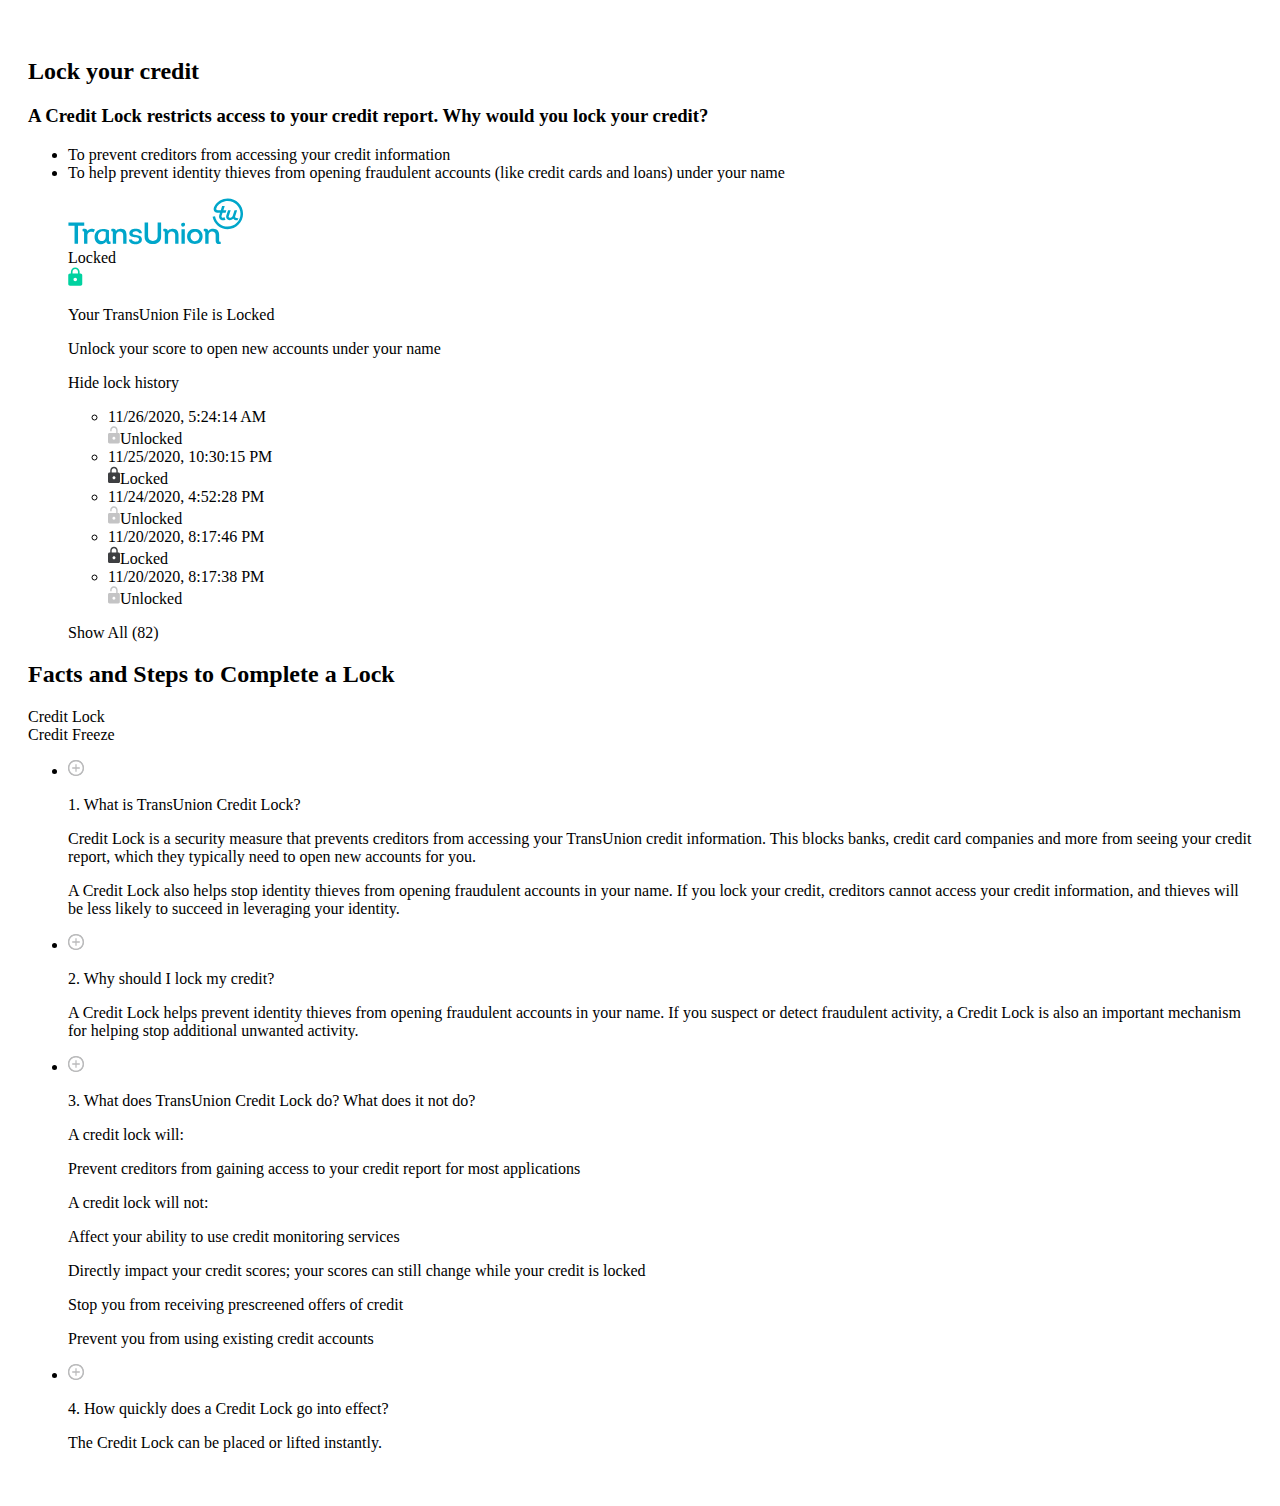
<file: index.html>
<!DOCTYPE html>
<html>
  <head>
    <meta charset="utf-8">
    <title>Demo for array-credit-lock component</title>
    <script type="module" src="/components/arrayCreditLock/index.js"></script>
  </head>
  <body>
    <div style="padding: 30px 20px;">
      <array-credit-lock theme="brigit" lock-history-uri="/test_data.json"></array-credit-lock>
    </div>
  </body>
</html>
</file>
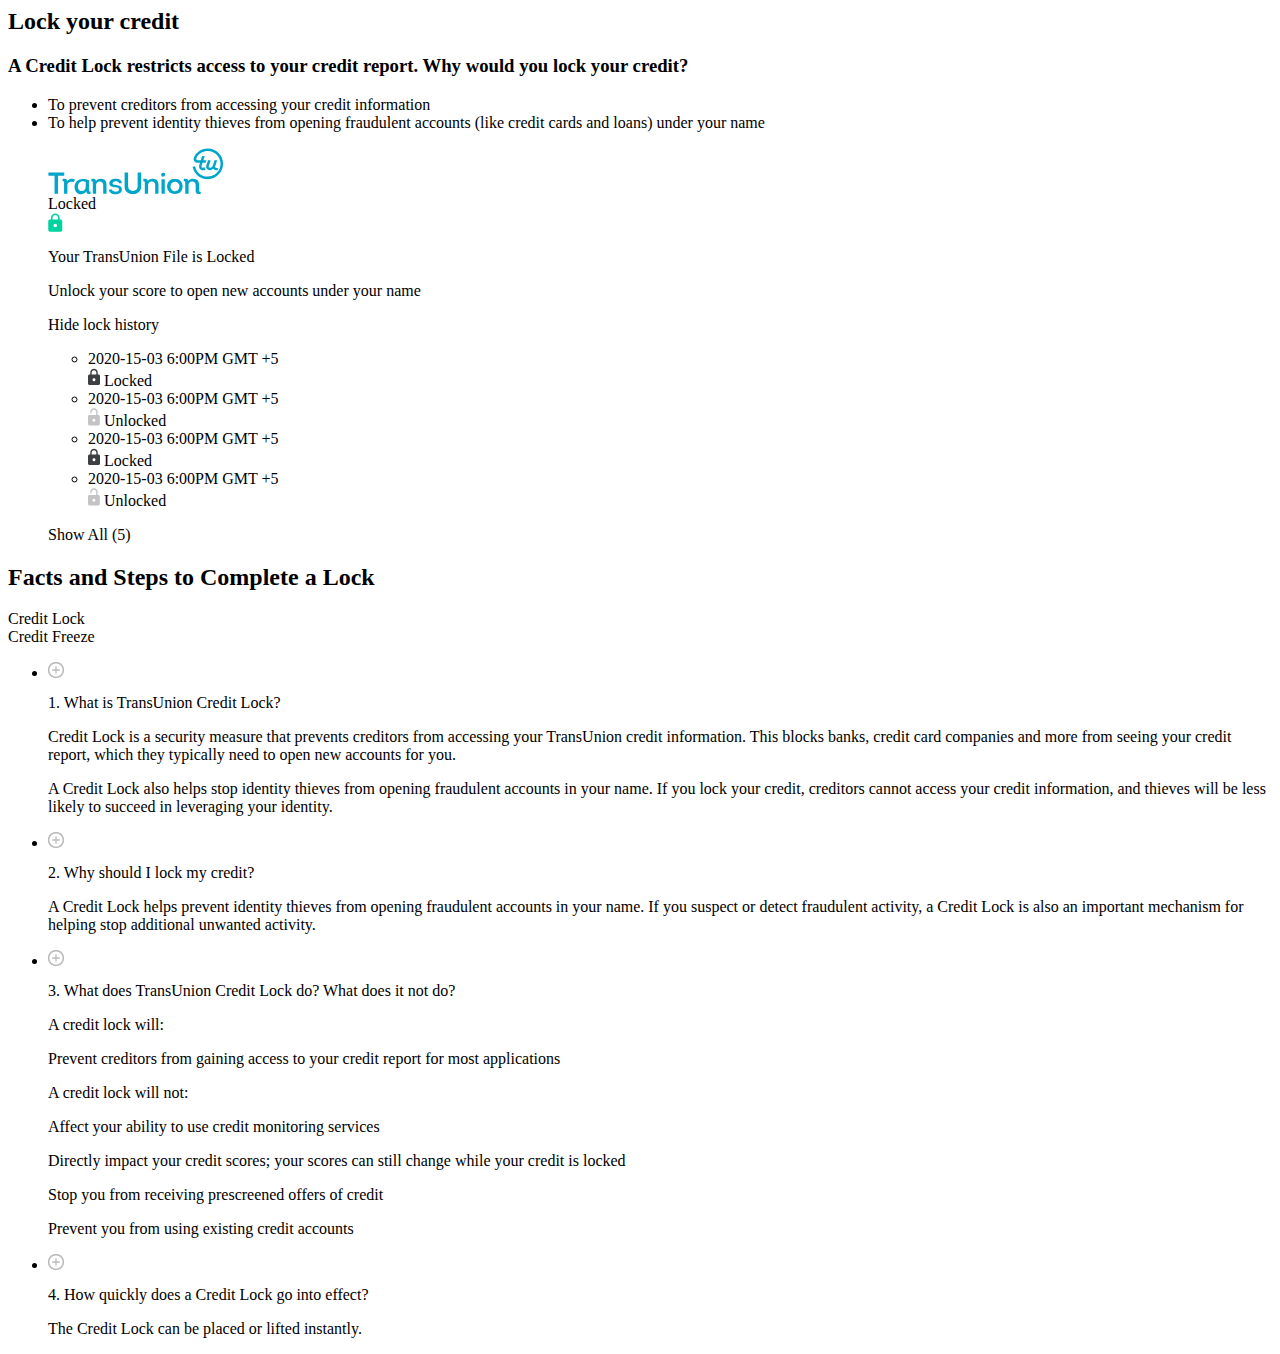
<file: test_page.html>
<html>
  <body>
    <link
      rel="stylesheet"
      href="https://cdn-web-assets.array.io/assets/css/fonts.6dbfcff92a68d68f88fce60e4ec1a554.css"
    />
    <link
      rel="stylesheet"
      href="https://cdn-web-assets.array.io/assets/css/euclid-fonts.8abeba6402d2a1e2efdb8c2ea40f9d81.css"
    />
    <link
      rel="stylesheet"
      href="https://cdn-web-assets.array.io/assets/css/normalize.112272e51c80ffe5bd01becd2ce7d656.css"
    />
    <link
      rel="stylesheet"
      href="https://cdn-web-assets.array.io/assets/css/main.3e581872a8637c5688d4151983399ec8.css"
    />
    <link
      rel="stylesheet"
      href="https://cdn-web-assets.array.io/assets/css/common.919b29a8967bf73da0ed659184b11d41.css"
    />
    <link
      rel="stylesheet"
      href="https://cdn-web-assets.array.io/assets/css/form.8bb2126a5b7f0b79707abfe55662aeb3.css"
    />
    <link
      rel="stylesheet"
      href="https://cdn-web-assets.array.io/common/collapsible/collapsible.137db3db165ac7a53818153471b712dc.css"
    />
    <link
      rel="stylesheet"
      href="https://cdn-web-assets.array.io/common/collapsible/collapsible-arrow-icon.7766d33be558bc07ba07a7faa24d7624.css"
    />

    <link
      rel="stylesheet"
      href="https://cdn-web-assets.array.io/brigit/brigit-common/brigit-common.203c32ae62d65e030d6ad68c20cda582.css"
    />
    <link
      rel="stylesheet"
      href="https://cdn-web-assets.array.io/brigit/brigit-common/brigit-collapsible.4f9dadd2c647f8351fc004a6dcc14a8a.css"
    />
    <link
      rel="stylesheet"
      href="https://cdn-web-assets.array.io/brigit/brigit-creditlock-1b/header.3b63bca06c1223af6a4a81a4652265e3.css"
    />
    <link
      rel="stylesheet"
      href="https://cdn-web-assets.array.io/brigit/brigit-creditlock-1b/credit-freeze-center.b2d872a91d97968b7a453c107a92899c.css"
    />
    <link
      rel="stylesheet"
      href="https://cdn-web-assets.array.io/brigit/brigit-creditlock-1b/facts-steps.2075b680902178e954fcf8ddfe0ac78a.css"
    />

    
  

  
    <div class="theme-brigit container">
      <link
        rel="stylesheet"
        href="https://cdn-web-assets.array.io/webcom-creditlock-1b/header.f70a581c7b6fb8d004f565244140ed26.css"
      />

      <header class="credit-lock-header">
        <h2 class="title">Lock your credit</h2>
        <h3 class="subtitle">
          A Credit Lock restricts access to your credit report. Why would you
          lock your credit?
        </h3>
        <ul class="lists">
          <li class="description">
            To prevent creditors from accessing your credit information
          </li>
          <li class="description">
            To help prevent identity thieves from opening fraudulent accounts
            (like credit cards and loans) under your name
          </li>
        </ul>
      </header>

      <link
        rel="stylesheet"
        href="https://cdn-web-assets.array.io/webcom-creditlock-1b/credit-freeze-center.dfca0446987a4417d634c2d9d8ed4546.css"
      />

      <section class="credit-freeze-center">
        <ul>
          <link
            rel="stylesheet"
            href="https://cdn-web-assets.array.io/webcom-creditlock-1b/credit-freeze-center.dfca0446987a4417d634c2d9d8ed4546.css"
          />

          <div
            class="center-block active"
            onclick="window.location.href='/webcom-creditlock-1b/creditlock-locked-history/creditlock-locked-history-page.html'"
          >
            <div class="logo">
              <svg
                width="176px"
                height="47px"
                viewBox="0 0 176 47"
                version="1.1"
                xmlns="http://www.w3.org/2000/svg"
              >
                <g
                  id="Design"
                  stroke="none"
                  stroke-width="1"
                  fill="none"
                  fill-rule="evenodd"
                >
                  <g
                    id="1.1-Creditlock-Desktop"
                    transform="translate(-251.000000, -211.000000)"
                    fill="#00A6CA"
                    fill-rule="nonzero"
                  >
                    <g
                      id="bureau"
                      transform="translate(165.000000, 190.000000)"
                    >
                      <path
                        d="M120.936597,51.8902965 C121.984994,51.8902965 123.033391,51.9776629 123.994422,52.2397622 C125.042818,52.414495 126.003849,52.7639606 126.964879,53.2007926 L126.964879,53.2007926 L126.964879,63.3352957 C126.964879,63.5973949 127.052246,63.8594942 127.139612,64.034227 C127.226979,64.2089598 127.314345,64.3836926 127.576444,64.471059 C127.751177,64.5584254 128.100643,64.5584254 128.537475,64.471059 L128.537475,64.471059 L128.537475,66.9173184 C128.013276,67.0920512 127.489078,67.0920512 126.964879,67.0920512 C126.440681,67.0920512 126.003849,67.0046848 125.567017,66.7425856 C125.130185,66.5678527 124.868086,66.2183871 124.605986,65.7815551 C124.343887,65.3447231 124.256521,64.7331582 124.256521,63.9468606 C123.907055,64.9952574 123.208124,65.7815551 122.247093,66.3057535 C121.286063,66.9173184 120.237666,67.1794176 119.189269,67.1794176 C118.140872,67.1794176 117.179842,67.0046848 116.306178,66.6552191 C115.432514,66.3057535 114.733583,65.7815551 114.209384,65.0826238 C113.685186,64.3836926 113.248354,63.5973949 112.986254,62.7237309 C112.636789,61.8500668 112.549422,60.8890364 112.549422,59.8406395 C112.549422,58.6175098 112.811522,57.4817465 113.248354,56.520716 C113.685186,55.4723192 114.209384,54.6860215 114.995682,53.9870903 C115.781979,53.288159 116.655643,52.7639606 117.616674,52.414495 C118.665071,52.0650293 119.713468,51.8902965 120.936597,51.8902965 Z M153.611633,51.7155637 C154.485297,51.7155637 155.271595,51.8029301 156.057893,51.9776629 C156.84419,52.1523957 157.455755,52.5018614 158.06732,52.851327 C158.591518,53.288159 159.02835,53.7249911 159.377816,54.2491895 C159.727282,54.7733879 159.814648,55.4723192 159.814648,56.1712504 L159.814648,56.1712504 L156.931557,56.1712504 C156.931557,55.8217848 156.756824,55.5596856 156.582091,55.2975864 C156.319992,55.0354871 156.145259,54.8607543 155.795793,54.6860215 C155.533694,54.5112887 155.184229,54.4239223 154.747396,54.3365559 C154.397931,54.2491895 153.961099,54.2491895 153.611633,54.2491895 C153.262168,54.2491895 152.825336,54.3365559 152.47587,54.4239223 C152.126404,54.5112887 151.776939,54.6860215 151.514839,54.8607543 C151.165374,55.0354871 150.990641,55.21022 150.815908,55.4723192 C150.641175,55.7344184 150.553809,55.9965176 150.553809,56.3459832 C150.553809,56.9575481 150.815908,57.3070137 151.427473,57.5691129 C152.039038,57.7438457 152.912702,57.9185785 154.048465,58.0933114 C154.834763,58.1806778 155.621061,58.2680442 156.319992,58.442777 C157.018923,58.6175098 157.717854,58.7922426 158.242053,59.1417082 C158.766251,59.4911739 159.203083,59.8406395 159.377816,60.4522043 C159.727282,60.9764028 159.902014,61.675334 159.902014,62.5489981 C159.902014,63.3352957 159.727282,64.034227 159.377816,64.6457918 C159.02835,65.1699902 158.504152,65.6068223 157.979954,66.0436543 C157.455755,66.4804863 156.756824,66.7425856 155.970526,66.9173184 C155.184229,67.0920512 154.397931,67.1794176 153.611633,67.1794176 C152.825336,67.1794176 152.039038,67.0920512 151.25274,66.9173184 C150.466443,66.7425856 149.767511,66.4804863 149.155947,66.1310207 C148.457015,65.7815551 148.020183,65.3447231 147.583351,64.7331582 C147.146519,64.1215934 146.971786,63.3352957 146.88442,62.4616317 L146.88442,62.4616317 L150.116977,62.4616317 C150.116977,62.8110973 150.29171,63.1605629 150.466443,63.4226621 C150.728542,63.6847613 150.903275,63.9468606 151.25274,64.1215934 C151.602206,64.2963262 151.951672,64.471059 152.301137,64.5584254 C152.737969,64.5584254 153.087435,64.6457918 153.524267,64.6457918 C153.961099,64.6457918 154.310564,64.6457918 154.747396,64.5584254 C155.184229,64.471059 155.533694,64.3836926 155.88316,64.2089598 C156.145259,64.034227 156.407358,63.7721277 156.669457,63.5100285 C156.931557,63.1605629 157.018923,62.8110973 157.018923,62.3742653 C157.018923,61.675334 156.756824,61.238502 156.145259,60.9764028 C155.533694,60.7143035 154.747396,60.4522043 153.786366,60.3648379 C153.000068,60.2774715 152.301137,60.1027387 151.514839,60.0153723 C150.728542,59.8406395 150.029611,59.6659067 149.418046,59.4038074 C148.806481,59.1417082 148.369649,58.7922426 147.932817,58.2680442 C147.583351,57.7438457 147.321252,57.1322809 147.321252,56.2586168 C147.321252,55.4723192 147.495985,54.7733879 147.84545,54.2491895 C148.194916,53.7249911 148.631748,53.2007926 149.243313,52.851327 C149.854878,52.414495 150.466443,52.1523957 151.25274,51.9776629 C152.039038,51.8029301 152.825336,51.7155637 153.611633,51.7155637 Z M231.280368,51.7155637 C232.328765,51.7155637 233.202429,51.8902965 233.90136,52.2397622 C234.687658,52.5892278 235.299223,53.0260598 235.736055,53.5502582 C236.172887,54.1618231 236.522353,54.7733879 236.784452,55.5596856 C237.046551,56.3459832 237.133917,57.2196473 237.133917,58.0933114 L237.133917,58.0933114 L237.133917,63.3352957 C237.133917,64.471059 237.396017,64.907891 238.706513,64.8205246 L238.706513,64.8205246 L238.706513,66.9173184 C235.823421,67.4415168 233.639261,67.0920512 233.639261,63.5100285 L233.639261,63.5100285 L233.639261,58.1806778 C233.639261,57.0449145 233.377162,56.083884 232.678231,55.4723192 C232.066666,54.8607543 231.193002,54.5112887 230.231971,54.5112887 C229.707773,54.5112887 229.183574,54.5986551 228.746742,54.7733879 C228.30991,54.9481207 227.960445,55.21022 227.610979,55.5596856 C227.261513,55.9091512 226.999414,56.2586168 226.824681,56.7828153 C226.649949,57.2196473 226.562582,57.7438457 226.562582,58.3554106 L226.562582,58.3554106 L226.562582,66.6552191 L223.242659,66.6552191 L223.242659,55.21022 C223.242659,54.9481207 223.155292,54.7733879 223.067926,54.5986551 C222.98056,54.4239223 222.893193,54.3365559 222.631094,54.2491895 C222.456361,54.1618231 222.106896,54.1618231 221.75743,54.1618231 L221.75743,54.1618231 L221.75743,51.8902965 C222.194262,51.8029301 222.805827,51.7155637 223.330025,51.7155637 C223.854224,51.7155637 224.378422,51.8029301 224.815254,51.8902965 C225.252086,52.0650293 225.601552,52.3271286 225.863651,52.6765942 C226.12575,53.0260598 226.300483,53.5502582 226.300483,54.2491895 C226.475216,53.7249911 226.824681,53.3755254 227.174147,53.0260598 C227.523613,52.6765942 227.960445,52.414495 228.397277,52.2397622 C228.834109,52.0650293 229.270941,51.8902965 229.795139,51.8029301 C230.319338,51.7155637 230.75617,51.7155637 231.280368,51.7155637 Z M166.105029,45.5125489 L166.105029,59.5785403 C166.105029,62.3742653 168.201823,63.9468606 170.910182,63.9468606 C173.61854,63.9468606 175.627968,62.3742653 175.627968,59.5785403 L175.627968,45.5125489 L179.122624,45.5125489 L179.122624,59.6659067 C179.122624,64.3836926 175.365868,67.0920512 170.910182,67.0920512 C166.367128,67.0920512 162.610373,64.3836926 162.610373,59.6659067 L162.610373,45.5125489 L166.105029,45.5125489 Z M212.75869,51.8902965 C213.807087,51.8902965 214.768117,51.9776629 215.729148,52.3271286 C216.690178,52.6765942 217.563842,53.1134262 218.262774,53.7249911 C218.961705,54.3365559 219.57327,55.1228536 219.922735,56.083884 C220.359567,57.0449145 220.621667,58.0933114 220.621667,59.4038074 C220.621667,60.6269371 220.359567,61.7627004 219.922735,62.7237309 C219.485903,63.7721277 218.874339,64.5584254 218.175407,65.1699902 C217.476476,65.7815551 216.690178,66.3057535 215.729148,66.5678527 C214.768117,66.829952 213.807087,67.0046848 212.846056,67.0046848 C211.79766,67.0046848 210.923996,66.9173184 209.962965,66.5678527 C209.089301,66.3057535 208.215637,65.7815551 207.516706,65.1699902 C206.817774,64.471059 206.20621,63.6847613 205.769378,62.7237309 C205.332546,61.8500668 205.070446,60.7143035 205.070446,59.4038074 C205.070446,58.0933114 205.332546,57.0449145 205.769378,56.083884 C206.20621,55.1228536 206.817774,54.3365559 207.516706,53.7249911 C208.215637,53.1134262 209.089301,52.6765942 209.962965,52.3271286 C210.836629,52.0650293 211.79766,51.8902965 212.75869,51.8902965 Z M138.934077,51.8029301 C139.982474,51.8029301 140.856138,51.9776629 141.555069,52.3271286 C142.341367,52.6765942 142.952932,53.1134262 143.389764,53.6376247 C143.913962,54.2491895 144.263428,54.8607543 144.176061,55.7344184 C144.438161,56.520716 144.525527,57.3943801 144.525527,58.2680442 L144.525527,58.2680442 L144.525527,66.829952 L141.205604,66.829952 L141.205604,58.2680442 C141.205604,57.1322809 140.943504,56.1712504 140.244573,55.5596856 C139.633008,54.9481207 138.759344,54.5986551 137.798314,54.5986551 C137.274115,54.5986551 136.749917,54.6860215 136.313085,54.8607543 C135.876253,55.0354871 135.526787,55.2975864 135.177322,55.647052 C134.827856,55.9965176 134.565757,56.3459832 134.391024,56.8701817 C134.216291,57.3070137 134.128925,57.8312121 134.128925,58.442777 L134.128925,58.442777 L134.128925,66.7425856 L130.809001,66.7425856 L130.809001,55.2975864 C130.809001,55.0354871 130.721635,54.8607543 130.634268,54.6860215 C130.546902,54.5112887 130.459536,54.4239223 130.197436,54.3365559 C130.022704,54.2491895 129.673238,54.2491895 129.323772,54.2491895 L129.323772,54.2491895 L129.323772,51.9776629 C129.847971,51.8902965 130.459536,51.8029301 130.983734,51.8029301 C131.507933,51.8029301 132.032131,51.8902965 132.468963,51.9776629 C132.905795,52.1523957 133.255261,52.414495 133.51736,52.7639606 C133.779459,53.1134262 133.954192,53.6376247 133.954192,54.3365559 C134.128925,53.8123575 134.47839,53.4628918 134.827856,53.1134262 C135.177322,52.7639606 135.614154,52.5018614 136.050986,52.3271286 C136.487818,52.1523957 136.92465,51.9776629 137.448848,51.8902965 C137.973047,51.8029301 138.409879,51.8029301 138.934077,51.8029301 Z M202.79892,52.1523957 L202.79892,66.829952 L199.478996,66.829952 L199.478996,52.1523957 L202.79892,52.1523957 Z M190.829722,51.8029301 C191.878119,51.8029301 192.751783,51.9776629 193.450714,52.3271286 C194.237012,52.6765942 194.848577,53.1134262 195.285409,53.6376247 C195.809607,54.2491895 196.159073,54.8607543 196.159073,55.7344184 C196.421172,56.520716 196.508539,57.3943801 196.508539,58.2680442 L196.508539,58.2680442 L196.508539,66.829952 L193.188615,66.829952 L193.188615,58.2680442 C193.188615,57.1322809 192.926516,56.1712504 192.227585,55.5596856 C191.61602,54.9481207 190.742356,54.5986551 189.781325,54.5986551 C189.257127,54.5986551 188.732928,54.6860215 188.296096,54.8607543 C187.859264,55.0354871 187.509799,55.2975864 187.160333,55.647052 C186.810868,55.9965176 186.548768,56.3459832 186.374035,56.8701817 C186.199303,57.3070137 186.111936,57.8312121 186.111936,58.442777 L186.111936,58.442777 L186.111936,66.7425856 L182.792013,66.7425856 L182.792013,55.2975864 C182.792013,55.0354871 182.704646,54.8607543 182.61728,54.6860215 C182.529914,54.5112887 182.442547,54.4239223 182.180448,54.3365559 C182.005715,54.2491895 181.65625,54.2491895 181.306784,54.2491895 L181.306784,54.2491895 L181.306784,51.9776629 C181.743616,51.8902965 182.355181,51.8029301 182.879379,51.8029301 C183.403578,51.8029301 183.927776,51.8902965 184.364608,51.9776629 C184.80144,52.1523957 185.150906,52.414495 185.413005,52.7639606 C185.675104,53.1134262 185.849837,53.6376247 185.849837,54.3365559 C186.02457,53.8123575 186.374035,53.4628918 186.723501,53.1134262 C187.072967,52.7639606 187.509799,52.5018614 187.946631,52.3271286 C188.383463,52.1523957 188.820295,51.9776629 189.344493,51.8902965 C189.868692,51.8029301 190.305524,51.8029301 190.829722,51.8029301 Z M102.240186,45.5125489 L102.240186,48.6577395 L96.0371717,48.6577395 L96.0371717,66.829952 L92.5425154,66.829952 L92.5425154,48.6577395 L86.426867,48.6577395 L86.426867,45.5125489 L102.240186,45.5125489 Z M109.666331,51.8029301 C110.190529,51.8029301 110.802094,51.8902965 111.413659,52.0650293 C112.025224,52.2397622 112.549422,52.5018614 112.986254,52.851327 L112.986254,52.851327 L111.501026,55.2975864 L111.234831,55.1747274 C110.604155,54.9071677 109.906589,54.7733879 109.142133,54.7733879 C108.705301,54.7733879 108.181102,54.9481207 107.74427,55.0354871 C107.307438,55.1228536 106.870606,55.3849528 106.52114,55.647052 C106.171675,55.9091512 105.909576,56.2586168 105.734843,56.6954489 C105.472744,57.1322809 105.385377,57.6564793 105.385377,58.2680442 L105.385377,58.2680442 L105.385377,66.7425856 L102.065454,66.7425856 L102.065454,55.2975864 C102.065454,55.0354871 101.978087,54.8607543 101.890721,54.6860215 C101.803354,54.5112887 101.715988,54.4239223 101.453889,54.3365559 C101.279156,54.2491895 100.92969,54.2491895 100.580225,54.2491895 L100.580225,54.2491895 L100.580225,51.9776629 C101.19179,51.8902965 101.715988,51.8029301 102.240186,51.8029301 C102.764385,51.8029301 103.288583,51.8902965 103.725415,52.0650293 C104.162247,52.2397622 104.599079,52.5018614 104.861179,52.851327 C105.210644,53.2007926 105.385377,53.6376247 105.385377,54.2491895 C105.56011,53.8997239 105.734843,53.5502582 106.084308,53.2007926 C106.433774,52.851327 106.78324,52.5892278 107.132705,52.414495 C107.482171,52.2397622 107.919003,52.0650293 108.355835,51.9776629 C108.792667,51.8902965 109.229499,51.8029301 109.666331,51.8029301 Z M212.846056,54.8607543 C212.321858,54.9481207 211.79766,55.0354871 211.273461,55.21022 C210.749263,55.3849528 210.312431,55.7344184 209.875599,56.083884 C209.438767,56.4333496 209.176667,56.8701817 208.914568,57.4817465 C208.652469,58.0933114 208.565103,58.7048762 208.565103,59.4911739 C208.565103,60.2774715 208.652469,60.9764028 208.914568,61.5879676 C209.176667,62.1995324 209.526133,62.6363645 209.962965,63.0731965 C210.312431,63.4226621 210.836629,63.7721277 211.360828,63.9468606 C211.885026,64.1215934 212.496591,64.2089598 213.020789,64.2089598 C213.544988,64.2089598 214.069186,64.034227 214.593385,63.8594942 C215.117583,63.6847613 215.641781,63.4226621 215.991247,62.9858301 C216.340713,62.5489981 216.690178,62.112166 216.952278,61.5006012 C217.214377,60.8890364 217.38911,60.1901051 217.476476,59.5785403 C217.476476,58.7922426 217.301743,58.0933114 217.039644,57.4817465 C216.777545,56.8701817 216.428079,56.3459832 215.991247,55.9965176 C215.554415,55.5596856 215.030217,55.2975864 214.506018,55.1228536 C213.98182,54.9481207 213.370255,54.8607543 212.846056,54.8607543 Z M120.674498,54.3365559 C119.975567,54.3365559 119.276636,54.4239223 118.752437,54.6860215 C118.140872,54.9481207 117.70404,55.2975864 117.267208,55.7344184 C116.830376,56.1712504 116.568277,56.7828153 116.306178,57.3943801 C116.044079,58.0933114 115.869346,58.7922426 115.869346,59.5785403 C115.869346,60.9764028 116.131445,62.0247996 116.830376,62.8110973 C117.529308,63.5973949 118.490338,64.034227 119.888201,64.034227 C121.11133,64.034227 122.072361,63.5973949 122.683925,62.7237309 C123.382857,61.8500668 123.732322,60.8016699 123.732322,59.4038074 L123.732322,59.4038074 L123.732322,54.8607543 C123.208124,54.6860215 122.683925,54.5112887 122.159727,54.4239223 C121.635529,54.3365559 121.11133,54.3365559 120.674498,54.3365559 Z M245.783192,21.5741536 C254.257733,21.5741536 261.159679,28.4760997 261.072313,36.7759083 C261.072313,45.2504497 254.170367,52.1523957 245.695825,52.1523957 C238.182314,52.1523957 231.979299,46.7356786 230.581437,39.6589997 L230.581437,39.6589997 L233.027696,39.1348013 C234.16346,45.0757169 239.405444,49.61877 245.695825,49.61877 C252.772504,49.61877 258.538687,43.8525872 258.538687,36.7759083 C258.538687,29.6992294 252.772504,23.9330466 245.695825,23.9330466 C241.240138,23.9330466 237.396017,26.2045732 235.037124,29.611863 L235.037124,29.611863 L235.037124,29.6992294 C234.338192,30.9223591 234.076093,31.970756 234.338192,32.4949544 C234.600292,32.9317864 235.12449,33.1938856 235.998154,33.1938856 L235.998154,33.1938856 L238.793879,33.1938856 L240.104375,29.0876646 L242.725367,29.0876646 L241.414871,33.1938856 L244.385329,33.1938856 L243.599031,35.7275114 L240.541207,35.7275114 L239.580177,38.6979692 C239.405444,39.3095341 239.49281,39.8337325 239.75491,40.1831981 C240.017009,40.6200302 240.541207,40.7073966 240.890673,40.7073966 C241.502238,40.7073966 242.113803,40.6200302 242.638001,40.3579309 C242.638001,40.794763 242.812734,41.1442286 242.9001,41.4936942 C243.074833,41.9305262 243.249566,42.2799919 243.511665,42.6294575 C242.638001,42.9789231 241.67697,43.1536559 240.803306,43.1536559 C239.49281,43.1536559 238.444413,42.6294575 237.745482,41.668427 C237.046551,40.7073966 236.871818,39.2221677 237.30865,37.9116716 L237.30865,37.9116716 L238.007581,35.7275114 L236.08552,35.7275114 C235.037124,35.7275114 233.027696,35.5527786 232.154032,33.9801833 C231.367735,32.6696872 231.542467,31.0970919 232.503498,29.2623974 C235.12449,24.6319779 240.104375,21.5741536 245.783192,21.5741536 Z M201.138958,45.6872817 C201.663157,45.6872817 202.099989,45.7746481 202.449454,46.1241137 C202.886286,46.4735794 203.061019,46.9104114 203.061019,47.6093426 C203.061019,48.3082739 202.886286,48.7451059 202.449454,49.0945715 C202.099989,49.4440372 201.663157,49.61877 201.138958,49.61877 C200.61476,49.7061364 200.177928,49.5314036 199.741096,49.1819379 C199.39163,48.8324723 199.129531,48.3956403 199.129531,47.696709 C199.129531,46.9977778 199.304264,46.5609458 199.741096,46.2114801 C200.177928,45.8620145 200.61476,45.6872817 201.138958,45.6872817 Z M248.666283,33.2812521 L246.744222,39.1348013 C246.482123,39.7463661 246.656856,40.0958317 246.831588,40.3579309 C247.006321,40.7073966 247.443153,40.794763 247.792619,40.794763 C249.015749,40.794763 250.413611,39.7463661 250.850443,38.43587 L250.850443,38.43587 L252.510405,33.3686185 L255.131397,33.3686185 L253.209336,39.2221677 C253.12197,39.4842669 253.12197,39.7463661 253.12197,39.9210989 L253.12197,39.9210989 L253.162411,40.0731369 C253.273496,40.4016141 253.493277,40.5545054 253.646168,40.7073966 C254.170367,41.0568622 254.956664,41.1442286 255.568229,41.1442286 C256.005061,41.1442286 256.354527,41.1442286 256.616626,40.9694958 C256.52926,41.0568622 256.52926,41.231595 256.441893,41.3189614 C256.354527,41.4936942 256.26716,41.668427 256.179794,41.8431598 L256.179794,41.8431598 L255.655595,42.8915567 C255.568229,42.9789231 255.568229,43.0662895 255.480863,43.1536559 C255.393496,43.1536559 255.044031,43.2410223 254.781931,43.2410223 C254.170367,43.2410223 253.646168,43.2410223 252.772504,42.9789231 C252.160939,42.7168239 251.724107,42.3673583 251.374642,41.8431598 C250.326245,42.7168239 249.015749,43.2410223 247.792619,43.2410223 C246.482123,43.2410223 245.521092,42.7168239 244.822161,41.8431598 C244.12323,40.8821294 243.948497,39.5716333 244.385329,38.3485036 L244.385329,38.3485036 L246.045291,33.2812521 L248.666283,33.2812521 Z"
                        id="transunion"
                      ></path>
                    </g>
                  </g>
                </g>
              </svg>
            </div>
            <div class="middle-panel" data-template-id="lockedPanel">
              <div
                class="unlock-btn"
                data-template-id="unlockButton"
                data-array-ref="toggleLockStatus"
              >
                <span class="locked">Locked</span>
                <div class="white-area">
                  <svg
                    width="15px"
                    height="19px"
                    viewBox="0 0 15 19"
                    version="1.1"
                    xmlns="http://www.w3.org/2000/svg"
                    xmlns:xlink="http://www.w3.org/1999/xlink"
                  >
                    <g
                      id="Credit-Lock"
                      stroke="none"
                      stroke-width="1"
                      fill="none"
                      fill-rule="evenodd"
                    >
                      <g
                        id="2.1-Creditlock-Locked-History-Desktop"
                        transform="translate(-379.000000, -337.000000)"
                        fill="#00D2A0"
                      >
                        <g
                          id="bureau"
                          transform="translate(167.000000, 190.000000)"
                        >
                          <g
                            id="button"
                            transform="translate(108.000000, 136.000000)"
                          >
                            <path
                              d="M116.5,17.4431818 L115.625,17.4431818 L115.625,15.7840909 C115.625,13.3690909 113.665,11.4090909 111.25,11.4090909 C108.835,11.4090909 106.875,13.3690909 106.875,15.7840909 L106.875,17.4431818 L106,17.4431818 C105.0375,17.4431818 104.25,18.2306818 104.25,19.1931818 L104.25,27.9431818 C104.25,28.9056818 105.0375,29.6931818 106,29.6931818 L116.5,29.6931818 C117.4625,29.6931818 118.25,28.9056818 118.25,27.9431818 L118.25,19.1931818 C118.25,18.2306818 117.4625,17.4431818 116.5,17.4431818 Z M111.25,25.3181818 C110.2875,25.3181818 109.5,24.5306818 109.5,23.5681818 C109.5,22.6056818 110.2875,21.8181818 111.25,21.8181818 C112.2125,21.8181818 113,22.6056818 113,23.5681818 C113,24.5306818 112.2125,25.3181818 111.25,25.3181818 Z M113.9625,17.4431818 L108.5375,17.4431818 L108.5375,15.7840909 C108.5375,14.2878409 109.75375,13.0715909 111.25,13.0715909 C112.74625,13.0715909 113.9625,14.2878409 113.9625,15.7840909 L113.9625,17.4431818 Z"
                              id="unlock_icon-copy"
                            ></path>
                          </g>
                        </g>
                      </g>
                    </g>
                  </svg>
                </div>
              </div>
              <p class="transunion-file">Your TransUnion File is Locked</p>
              <p class="lock-text">
                Unlock your score to open new accounts under your name
              </p>
            </div>
            <div>
              <p class="history-title">Hide lock history</p>
              <ul>
                <li class="history-list">
                  <span class="date">2020-15-03 6:00PM GMT +5 </span>
                  <div class="lock-wrapper">
                    <svg
                      class="lock-icon"
                      width="12px"
                      height="18px"
                      viewBox="0 0 12 18"
                      version="1.1"
                      xmlns="http://www.w3.org/2000/svg"
                    >
                      <g
                        id="Credit-Lock"
                        stroke="none"
                        stroke-width="1"
                        fill="none"
                        fill-rule="evenodd"
                      >
                        <g
                          id="2.1-Creditlock-Locked-History-Desktop"
                          transform="translate(-424.000000, -539.000000)"
                          fill="#3E3F42"
                          fill-rule="nonzero"
                        >
                          <g
                            id="bureau"
                            transform="translate(167.000000, 190.000000)"
                          >
                            <g
                              id="Group"
                              transform="translate(22.000000, 349.820582)"
                            >
                              <path
                                d="M245.5,5.79545455 L244.75,5.79545455 L244.75,3.75 C244.75,1.68 243.07,-1.77635684e-14 241,-1.77635684e-14 C238.93,-1.77635684e-14 237.25,1.68 237.25,3.75 L237.25,5.79545455 L236.5,5.79545455 C235.675,5.79545455 235,6.47045455 235,7.29545455 L235,14.7954545 C235,15.6204545 235.675,16.2954545 236.5,16.2954545 L245.5,16.2954545 C246.325,16.2954545 247,15.6204545 247,14.7954545 L247,7.29545455 C247,6.47045455 246.325,5.79545455 245.5,5.79545455 Z M241,12.5454545 C240.175,12.5454545 239.5,11.8704545 239.5,11.0454545 C239.5,10.2204545 240.175,9.54545455 241,9.54545455 C241.825,9.54545455 242.5,10.2204545 242.5,11.0454545 C242.5,11.8704545 241.825,12.5454545 241,12.5454545 Z M243.325,5.79545455 L238.675,5.79545455 L238.675,3.75 C238.675,2.4675 239.7175,1.425 241,1.425 C242.2825,1.425 243.325,2.4675 243.325,3.75 L243.325,5.79545455 Z"
                                id="unlock_icon-copy-8"
                              ></path>
                            </g>
                          </g>
                        </g>
                      </g>
                    </svg>
                    <span class="lock">Locked</span>
                  </div>
                </li>
                <li class="history-list">
                  <span class="date">2020-15-03 6:00PM GMT +5 </span>
                  <div class="lock-wrapper">
                    <svg
                      class="lock-icon"
                      width="12px"
                      height="18px"
                      viewBox="0 0 14 21"
                      version="1.1"
                      xmlns="http://www.w3.org/2000/svg"
                      xmlns:xlink="http://www.w3.org/1999/xlink"
                    >
                      <g
                        id="Design"
                        stroke="none"
                        stroke-width="1"
                        fill="none"
                        fill-rule="evenodd"
                        opacity="0.300176711"
                      >
                        <g
                          id="1.3-Creditlock-Expand-Desktop"
                          transform="translate(-720.000000, -711.000000)"
                          fill="#3E3F42"
                          fill-rule="nonzero"
                        >
                          <g
                            id="accounts"
                            transform="translate(164.500000, 616.000000)"
                          >
                            <g
                              id="Group-2"
                              transform="translate(0.500000, 44.000000)"
                            >
                              <g
                                id="row"
                                transform="translate(0.000000, 35.000000)"
                              >
                                <path
                                  d="M564.576471,24.2795232 L564.576471,20.67168 C564.576471,19.1963859 563.377255,17.9971702 561.901961,17.9971702 C560.426667,17.9971702 559.227451,19.1963859 559.227451,20.67168 L559.227451,20.67168 L559.227,22.0049545 L557.588,22.0049545 L557.588235,20.67168 C557.588235,18.3605382 559.408777,16.472022 561.693059,16.3629321 L561.901961,16.3579545 C564.283137,16.3579545 566.215686,18.2905036 566.215686,20.67168 L566.215686,20.67168 L566.215686,24.2795232 L567.078431,24.2795232 C568.027451,24.2795232 568.803922,25.0559938 568.803922,26.0050134 L568.803922,26.0050134 L568.803922,34.6324643 C568.803922,35.581484 568.027451,36.3579545 567.078431,36.3579545 L567.078431,36.3579545 L556.72549,36.3579545 C555.776471,36.3579545 555,35.581484 555,34.6324643 L555,34.6324643 L555,26.0050134 C555,25.0559938 555.776471,24.2795232 556.72549,24.2795232 L556.72549,24.2795232 L564.576471,24.2795232 Z M561.901961,28.5932487 C560.952941,28.5932487 560.176471,29.3697193 560.176471,30.3187389 C560.176471,31.2677585 560.952941,32.0442291 561.901961,32.0442291 C562.85098,32.0442291 563.627451,31.2677585 563.627451,30.3187389 C563.627451,29.3697193 562.85098,28.5932487 561.901961,28.5932487 Z"
                                  id="unlock_icon-copy"
                                ></path>
                              </g>
                            </g>
                          </g>
                        </g>
                      </g>
                    </svg>
                    <span class="lock">Unlocked</span>
                  </div>
                </li>
                <li class="history-list">
                  <span class="date">2020-15-03 6:00PM GMT +5 </span>
                  <div class="lock-wrapper">
                    <svg
                      class="lock-icon"
                      width="12px"
                      height="18px"
                      viewBox="0 0 12 18"
                      version="1.1"
                      xmlns="http://www.w3.org/2000/svg"
                    >
                      <g
                        id="Credit-Lock"
                        stroke="none"
                        stroke-width="1"
                        fill="none"
                        fill-rule="evenodd"
                      >
                        <g
                          id="2.1-Creditlock-Locked-History-Desktop"
                          transform="translate(-424.000000, -539.000000)"
                          fill="#3E3F42"
                          fill-rule="nonzero"
                        >
                          <g
                            id="bureau"
                            transform="translate(167.000000, 190.000000)"
                          >
                            <g
                              id="Group"
                              transform="translate(22.000000, 349.820582)"
                            >
                              <path
                                d="M245.5,5.79545455 L244.75,5.79545455 L244.75,3.75 C244.75,1.68 243.07,-1.77635684e-14 241,-1.77635684e-14 C238.93,-1.77635684e-14 237.25,1.68 237.25,3.75 L237.25,5.79545455 L236.5,5.79545455 C235.675,5.79545455 235,6.47045455 235,7.29545455 L235,14.7954545 C235,15.6204545 235.675,16.2954545 236.5,16.2954545 L245.5,16.2954545 C246.325,16.2954545 247,15.6204545 247,14.7954545 L247,7.29545455 C247,6.47045455 246.325,5.79545455 245.5,5.79545455 Z M241,12.5454545 C240.175,12.5454545 239.5,11.8704545 239.5,11.0454545 C239.5,10.2204545 240.175,9.54545455 241,9.54545455 C241.825,9.54545455 242.5,10.2204545 242.5,11.0454545 C242.5,11.8704545 241.825,12.5454545 241,12.5454545 Z M243.325,5.79545455 L238.675,5.79545455 L238.675,3.75 C238.675,2.4675 239.7175,1.425 241,1.425 C242.2825,1.425 243.325,2.4675 243.325,3.75 L243.325,5.79545455 Z"
                                id="unlock_icon-copy-8"
                              ></path>
                            </g>
                          </g>
                        </g>
                      </g>
                    </svg>
                    <span class="lock">Locked</span>
                  </div>
                </li>
                <li class="history-list">
                  <span class="date">2020-15-03 6:00PM GMT +5 </span>
                  <div class="lock-wrapper">
                    <svg
                      class="lock-icon"
                      width="12px"
                      height="18px"
                      viewBox="0 0 14 21"
                      version="1.1"
                      xmlns="http://www.w3.org/2000/svg"
                      xmlns:xlink="http://www.w3.org/1999/xlink"
                    >
                      <g
                        id="Design"
                        stroke="none"
                        stroke-width="1"
                        fill="none"
                        fill-rule="evenodd"
                        opacity="0.300176711"
                      >
                        <g
                          id="1.3-Creditlock-Expand-Desktop"
                          transform="translate(-720.000000, -711.000000)"
                          fill="#3E3F42"
                          fill-rule="nonzero"
                        >
                          <g
                            id="accounts"
                            transform="translate(164.500000, 616.000000)"
                          >
                            <g
                              id="Group-2"
                              transform="translate(0.500000, 44.000000)"
                            >
                              <g
                                id="row"
                                transform="translate(0.000000, 35.000000)"
                              >
                                <path
                                  d="M564.576471,24.2795232 L564.576471,20.67168 C564.576471,19.1963859 563.377255,17.9971702 561.901961,17.9971702 C560.426667,17.9971702 559.227451,19.1963859 559.227451,20.67168 L559.227451,20.67168 L559.227,22.0049545 L557.588,22.0049545 L557.588235,20.67168 C557.588235,18.3605382 559.408777,16.472022 561.693059,16.3629321 L561.901961,16.3579545 C564.283137,16.3579545 566.215686,18.2905036 566.215686,20.67168 L566.215686,20.67168 L566.215686,24.2795232 L567.078431,24.2795232 C568.027451,24.2795232 568.803922,25.0559938 568.803922,26.0050134 L568.803922,26.0050134 L568.803922,34.6324643 C568.803922,35.581484 568.027451,36.3579545 567.078431,36.3579545 L567.078431,36.3579545 L556.72549,36.3579545 C555.776471,36.3579545 555,35.581484 555,34.6324643 L555,34.6324643 L555,26.0050134 C555,25.0559938 555.776471,24.2795232 556.72549,24.2795232 L556.72549,24.2795232 L564.576471,24.2795232 Z M561.901961,28.5932487 C560.952941,28.5932487 560.176471,29.3697193 560.176471,30.3187389 C560.176471,31.2677585 560.952941,32.0442291 561.901961,32.0442291 C562.85098,32.0442291 563.627451,31.2677585 563.627451,30.3187389 C563.627451,29.3697193 562.85098,28.5932487 561.901961,28.5932487 Z"
                                  id="unlock_icon-copy"
                                ></path>
                              </g>
                            </g>
                          </g>
                        </g>
                      </g>
                    </svg>
                    <span class="lock">Unlocked</span>
                  </div>
                </li>
              </ul>
              <p class="show-all">Show All (5)</p>
            </div>
          </div>
        </ul>
      </section>

      <link
        rel="stylesheet"
        href="https://cdn-web-assets.array.io/webcom-creditlock-1b/facts-steps.4735e127e353a812d005c7b7db7d38f8.css"
      />

      <section class="facts-steps">
        <div class="facts-steps-header">
          <h2 class="title">Facts and Steps to Complete a Lock</h2>
          <div class="lock-freeze-box active">
            Credit Lock
          </div>
          <div class="lock-freeze-box">
            Credit Freeze
          </div>
        </div>
        <ul class="questions">
          <li class="collapsible arrow-icon">
            <link
              rel="stylesheet"
              href="https://cdn-web-assets.array.io/common/collapsible/collapsible.137db3db165ac7a53818153471b712dc.css"
            />

            <div
              class="collapsible__open-close-icon open-close-icon"
              data-array-ref="toggleCollapsible"
            >
              <svg
                class="plus-minus"
                width="16px"
                height="16px"
                viewBox="0 0 16 16"
                version="1.1"
                xmlns="http://www.w3.org/2000/svg"
                xmlns:xlink="http://www.w3.org/1999/xlink"
              >
                <g
                  id="Design"
                  stroke="none"
                  stroke-width="1"
                  fill="none"
                  fill-rule="evenodd"
                  opacity="0.347330729"
                >
                  <g
                    id="1.1.2-Credit-Alerts-(Colapsed)-Desktop"
                    transform="translate(-1237.000000, -276.000000)"
                    fill="#3E3F42"
                  >
                    <g id="table" transform="translate(165.000000, 220.000000)">
                      <g id="row" transform="translate(0.000000, 34.000000)">
                        <g
                          id="Icons-/-24px-/-Circle-Plus-Copy-23"
                          transform="translate(1068.000000, 18.000000)"
                        >
                          <path
                            class="plus-path"
                            d="M12,4 C7.58892308,4 4,7.58892308 4,12 C4,16.4110769 7.58892308,20 12,20 C16.4110769,20 20,16.4110769 20,12 C20,7.58892308 16.4110769,4 12,4 Z M12,5.23076923 C15.7452308,5.23076923 18.7692308,8.25476923 18.7692308,12 C18.7692308,15.7452308 15.7452308,18.7692308 12,18.7692308 C8.25476923,18.7692308 5.23076923,15.7452308 5.23076923,12 C5.23076923,8.25476923 8.25476923,5.23076923 12,5.23076923 Z M11.3846154,8.30769231 L11.3846154,11.3846154 L8.30769231,11.3846154 L8.30769231,12.6153846 L11.3846154,12.6153846 L11.3846154,15.6923077 L12.6153846,15.6923077 L12.6153846,12.6153846 L15.6923077,12.6153846 L15.6923077,11.3846154 L12.6153846,11.3846154 L12.6153846,8.30769231 L11.3846154,8.30769231 Z"
                            id="plus-circle-solid"
                          ></path>
                          <path
                            class="minus-path"
                            d="M12,4 C7.58892308,4 4,7.58892308 4,12 C4,16.4110769 7.58892308,20 12,20 C16.4110769,20 20,16.4110769 20,12 C20,7.58892308 16.4110769,4 12,4 Z M12,5.23076923 C15.7452308,5.23076923 18.7692308,8.25476923 18.7692308,12 C18.7692308,15.7452308 15.7452308,18.7692308 12,18.7692308 C8.25476923,18.7692308 5.23076923,15.7452308 5.23076923,12 C5.23076923,8.25476923 8.25476923,5.23076923 12,5.23076923 Z M8.30769231,11.3846154 L8.30769231,12.6153846 L15.6923077,12.6153846 L15.6923077,11.3846154 L8.30769231,11.3846154 Z"
                            id="minus-circle-solid"
                          ></path>
                        </g>
                      </g>
                    </g>
                  </g>
                </g>
              </svg>
            </div>

            <div>
              <p
                class="question collapsible__toggle-handler"
                data-array-ref="toggleCollapsible"
              >
                <span class="number">1.</span>
                What is TransUnion Credit Lock?
              </p>
              <div class="answer collapsible__content-block">
                <p class="step-text">
                  Credit Lock is a security measure that prevents creditors from
                  accessing your TransUnion credit information. This blocks
                  banks, credit card companies and more from seeing your credit
                  report, which they typically need to open new accounts for
                  you.
                </p>
                <p class="step-text">
                  A Credit Lock also helps stop identity thieves from opening
                  fraudulent accounts in your name. If you lock your credit,
                  creditors cannot access your credit information, and thieves
                  will be less likely to succeed in leveraging your identity.
                </p>
              </div>
            </div>
          </li>
          <li class="collapsible arrow-icon">
            <link
              rel="stylesheet"
              href="https://cdn-web-assets.array.io/common/collapsible/collapsible.137db3db165ac7a53818153471b712dc.css"
            />

            <div
              class="collapsible__open-close-icon open-close-icon"
              data-array-ref="toggleCollapsible"
            >
              <svg
                class="plus-minus"
                width="16px"
                height="16px"
                viewBox="0 0 16 16"
                version="1.1"
                xmlns="http://www.w3.org/2000/svg"
                xmlns:xlink="http://www.w3.org/1999/xlink"
              >
                <g
                  id="Design"
                  stroke="none"
                  stroke-width="1"
                  fill="none"
                  fill-rule="evenodd"
                  opacity="0.347330729"
                >
                  <g
                    id="1.1.2-Credit-Alerts-(Colapsed)-Desktop"
                    transform="translate(-1237.000000, -276.000000)"
                    fill="#3E3F42"
                  >
                    <g id="table" transform="translate(165.000000, 220.000000)">
                      <g id="row" transform="translate(0.000000, 34.000000)">
                        <g
                          id="Icons-/-24px-/-Circle-Plus-Copy-23"
                          transform="translate(1068.000000, 18.000000)"
                        >
                          <path
                            class="plus-path"
                            d="M12,4 C7.58892308,4 4,7.58892308 4,12 C4,16.4110769 7.58892308,20 12,20 C16.4110769,20 20,16.4110769 20,12 C20,7.58892308 16.4110769,4 12,4 Z M12,5.23076923 C15.7452308,5.23076923 18.7692308,8.25476923 18.7692308,12 C18.7692308,15.7452308 15.7452308,18.7692308 12,18.7692308 C8.25476923,18.7692308 5.23076923,15.7452308 5.23076923,12 C5.23076923,8.25476923 8.25476923,5.23076923 12,5.23076923 Z M11.3846154,8.30769231 L11.3846154,11.3846154 L8.30769231,11.3846154 L8.30769231,12.6153846 L11.3846154,12.6153846 L11.3846154,15.6923077 L12.6153846,15.6923077 L12.6153846,12.6153846 L15.6923077,12.6153846 L15.6923077,11.3846154 L12.6153846,11.3846154 L12.6153846,8.30769231 L11.3846154,8.30769231 Z"
                            id="plus-circle-solid"
                          ></path>
                          <path
                            class="minus-path"
                            d="M12,4 C7.58892308,4 4,7.58892308 4,12 C4,16.4110769 7.58892308,20 12,20 C16.4110769,20 20,16.4110769 20,12 C20,7.58892308 16.4110769,4 12,4 Z M12,5.23076923 C15.7452308,5.23076923 18.7692308,8.25476923 18.7692308,12 C18.7692308,15.7452308 15.7452308,18.7692308 12,18.7692308 C8.25476923,18.7692308 5.23076923,15.7452308 5.23076923,12 C5.23076923,8.25476923 8.25476923,5.23076923 12,5.23076923 Z M8.30769231,11.3846154 L8.30769231,12.6153846 L15.6923077,12.6153846 L15.6923077,11.3846154 L8.30769231,11.3846154 Z"
                            id="minus-circle-solid"
                          ></path>
                        </g>
                      </g>
                    </g>
                  </g>
                </g>
              </svg>
            </div>

            <div>
              <p
                class="question collapsible__toggle-handler"
                data-array-ref="toggleCollapsible"
              >
                <span class="number">2.</span>
                Why should I lock my credit?
              </p>
              <p class="answer collapsible__content-block">
                A Credit Lock helps prevent identity thieves from opening
                fraudulent accounts in your name. If you suspect or detect
                fraudulent activity, a Credit Lock is also an important
                mechanism for helping stop additional unwanted activity.
              </p>
            </div>
          </li>
          <li class="collapsible arrow-icon">
            <link
              rel="stylesheet"
              href="https://cdn-web-assets.array.io/common/collapsible/collapsible.137db3db165ac7a53818153471b712dc.css"
            />

            <div
              class="collapsible__open-close-icon open-close-icon"
              data-array-ref="toggleCollapsible"
            >
              <svg
                class="plus-minus"
                width="16px"
                height="16px"
                viewBox="0 0 16 16"
                version="1.1"
                xmlns="http://www.w3.org/2000/svg"
                xmlns:xlink="http://www.w3.org/1999/xlink"
              >
                <g
                  id="Design"
                  stroke="none"
                  stroke-width="1"
                  fill="none"
                  fill-rule="evenodd"
                  opacity="0.347330729"
                >
                  <g
                    id="1.1.2-Credit-Alerts-(Colapsed)-Desktop"
                    transform="translate(-1237.000000, -276.000000)"
                    fill="#3E3F42"
                  >
                    <g id="table" transform="translate(165.000000, 220.000000)">
                      <g id="row" transform="translate(0.000000, 34.000000)">
                        <g
                          id="Icons-/-24px-/-Circle-Plus-Copy-23"
                          transform="translate(1068.000000, 18.000000)"
                        >
                          <path
                            class="plus-path"
                            d="M12,4 C7.58892308,4 4,7.58892308 4,12 C4,16.4110769 7.58892308,20 12,20 C16.4110769,20 20,16.4110769 20,12 C20,7.58892308 16.4110769,4 12,4 Z M12,5.23076923 C15.7452308,5.23076923 18.7692308,8.25476923 18.7692308,12 C18.7692308,15.7452308 15.7452308,18.7692308 12,18.7692308 C8.25476923,18.7692308 5.23076923,15.7452308 5.23076923,12 C5.23076923,8.25476923 8.25476923,5.23076923 12,5.23076923 Z M11.3846154,8.30769231 L11.3846154,11.3846154 L8.30769231,11.3846154 L8.30769231,12.6153846 L11.3846154,12.6153846 L11.3846154,15.6923077 L12.6153846,15.6923077 L12.6153846,12.6153846 L15.6923077,12.6153846 L15.6923077,11.3846154 L12.6153846,11.3846154 L12.6153846,8.30769231 L11.3846154,8.30769231 Z"
                            id="plus-circle-solid"
                          ></path>
                          <path
                            class="minus-path"
                            d="M12,4 C7.58892308,4 4,7.58892308 4,12 C4,16.4110769 7.58892308,20 12,20 C16.4110769,20 20,16.4110769 20,12 C20,7.58892308 16.4110769,4 12,4 Z M12,5.23076923 C15.7452308,5.23076923 18.7692308,8.25476923 18.7692308,12 C18.7692308,15.7452308 15.7452308,18.7692308 12,18.7692308 C8.25476923,18.7692308 5.23076923,15.7452308 5.23076923,12 C5.23076923,8.25476923 8.25476923,5.23076923 12,5.23076923 Z M8.30769231,11.3846154 L8.30769231,12.6153846 L15.6923077,12.6153846 L15.6923077,11.3846154 L8.30769231,11.3846154 Z"
                            id="minus-circle-solid"
                          ></path>
                        </g>
                      </g>
                    </g>
                  </g>
                </g>
              </svg>
            </div>

            <div>
              <p
                class="question collapsible__toggle-handler"
                data-array-ref="toggleCollapsible"
              >
                <span class="number">3.</span>
                What does TransUnion Credit Lock do? What does it not do?
              </p>
              <div class="answer collapsible__content-block">
                <p class="sub-step-title">A credit lock will:</p>
                <div class="sub-step-text">
                  <div class="dot"></div>
                  <p class="step-text">
                    Prevent creditors from gaining access to your credit report
                    for most applications
                  </p>
                </div>
                <p class="sub-step-title">A credit lock will not:</p>
                <div class="sub-step-text">
                  <div class="dot"></div>
                  <p class="step-text">
                    Affect your ability to use credit monitoring services
                  </p>
                </div>
                <div class="sub-step-text">
                  <div class="dot"></div>
                  <p class="step-text">
                    Directly impact your credit scores; your scores can still
                    change while your credit is locked
                  </p>
                </div>
                <div class="sub-step-text">
                  <div class="dot"></div>
                  <p class="step-text">
                    Stop you from receiving prescreened offers of credit
                  </p>
                </div>
                <div class="sub-step-text">
                  <div class="dot"></div>
                  <p class="step-text">
                    Prevent you from using existing credit accounts
                  </p>
                </div>
              </div>
            </div>
          </li>
          <li class="collapsible arrow-icon">
            <link
              rel="stylesheet"
              href="https://cdn-web-assets.array.io/common/collapsible/collapsible.137db3db165ac7a53818153471b712dc.css"
            />

            <div
              class="collapsible__open-close-icon open-close-icon"
              data-array-ref="toggleCollapsible"
            >
              <svg
                class="plus-minus"
                width="16px"
                height="16px"
                viewBox="0 0 16 16"
                version="1.1"
                xmlns="http://www.w3.org/2000/svg"
                xmlns:xlink="http://www.w3.org/1999/xlink"
              >
                <g
                  id="Design"
                  stroke="none"
                  stroke-width="1"
                  fill="none"
                  fill-rule="evenodd"
                  opacity="0.347330729"
                >
                  <g
                    id="1.1.2-Credit-Alerts-(Colapsed)-Desktop"
                    transform="translate(-1237.000000, -276.000000)"
                    fill="#3E3F42"
                  >
                    <g id="table" transform="translate(165.000000, 220.000000)">
                      <g id="row" transform="translate(0.000000, 34.000000)">
                        <g
                          id="Icons-/-24px-/-Circle-Plus-Copy-23"
                          transform="translate(1068.000000, 18.000000)"
                        >
                          <path
                            class="plus-path"
                            d="M12,4 C7.58892308,4 4,7.58892308 4,12 C4,16.4110769 7.58892308,20 12,20 C16.4110769,20 20,16.4110769 20,12 C20,7.58892308 16.4110769,4 12,4 Z M12,5.23076923 C15.7452308,5.23076923 18.7692308,8.25476923 18.7692308,12 C18.7692308,15.7452308 15.7452308,18.7692308 12,18.7692308 C8.25476923,18.7692308 5.23076923,15.7452308 5.23076923,12 C5.23076923,8.25476923 8.25476923,5.23076923 12,5.23076923 Z M11.3846154,8.30769231 L11.3846154,11.3846154 L8.30769231,11.3846154 L8.30769231,12.6153846 L11.3846154,12.6153846 L11.3846154,15.6923077 L12.6153846,15.6923077 L12.6153846,12.6153846 L15.6923077,12.6153846 L15.6923077,11.3846154 L12.6153846,11.3846154 L12.6153846,8.30769231 L11.3846154,8.30769231 Z"
                            id="plus-circle-solid"
                          ></path>
                          <path
                            class="minus-path"
                            d="M12,4 C7.58892308,4 4,7.58892308 4,12 C4,16.4110769 7.58892308,20 12,20 C16.4110769,20 20,16.4110769 20,12 C20,7.58892308 16.4110769,4 12,4 Z M12,5.23076923 C15.7452308,5.23076923 18.7692308,8.25476923 18.7692308,12 C18.7692308,15.7452308 15.7452308,18.7692308 12,18.7692308 C8.25476923,18.7692308 5.23076923,15.7452308 5.23076923,12 C5.23076923,8.25476923 8.25476923,5.23076923 12,5.23076923 Z M8.30769231,11.3846154 L8.30769231,12.6153846 L15.6923077,12.6153846 L15.6923077,11.3846154 L8.30769231,11.3846154 Z"
                            id="minus-circle-solid"
                          ></path>
                        </g>
                      </g>
                    </g>
                  </g>
                </g>
              </svg>
            </div>

            <div>
              <p
                class="question collapsible__toggle-handler"
                data-array-ref="toggleCollapsible"
              >
                <span class="number">4.</span>
                How quickly does a Credit Lock go into effect?
              </p>
              <div class="answer collapsible__content-block">
                <p class="step-text">
                  The Credit Lock can be placed or lifted instantly.
                </p>
              </div>
            </div>
          </li>
        </ul>
      </section>
    </div>

    <script src="https://html.dev.credmo.com/assets/js/zepto.min.js"></script>
    <script src="https://html.dev.credmo.com/assets/js/utils.js"></script>
    <script src="https://html.dev.credmo.com/common/collapsible/collapsible.js"></script>
    <script>
      (function () {
        $(document).on("click", ".history-title", () => {
          $(".history-list").toggle();
          $(".show-all").toggle();

          const title = $(".history-title").text();
          if (title.indexOf("Show") === 0) {
            $(".history-title").text(title.replace("Show", "Hide"));
          } else {
            $(".history-title").text(title.replace("Hide", "Show"));
          }
        });

        window.utils.ensure(".center-block", () => {
          $(".center-block").removeAttr("onclick");
        });
      })();
    </script>
  
  </body>
</html>
</file>
